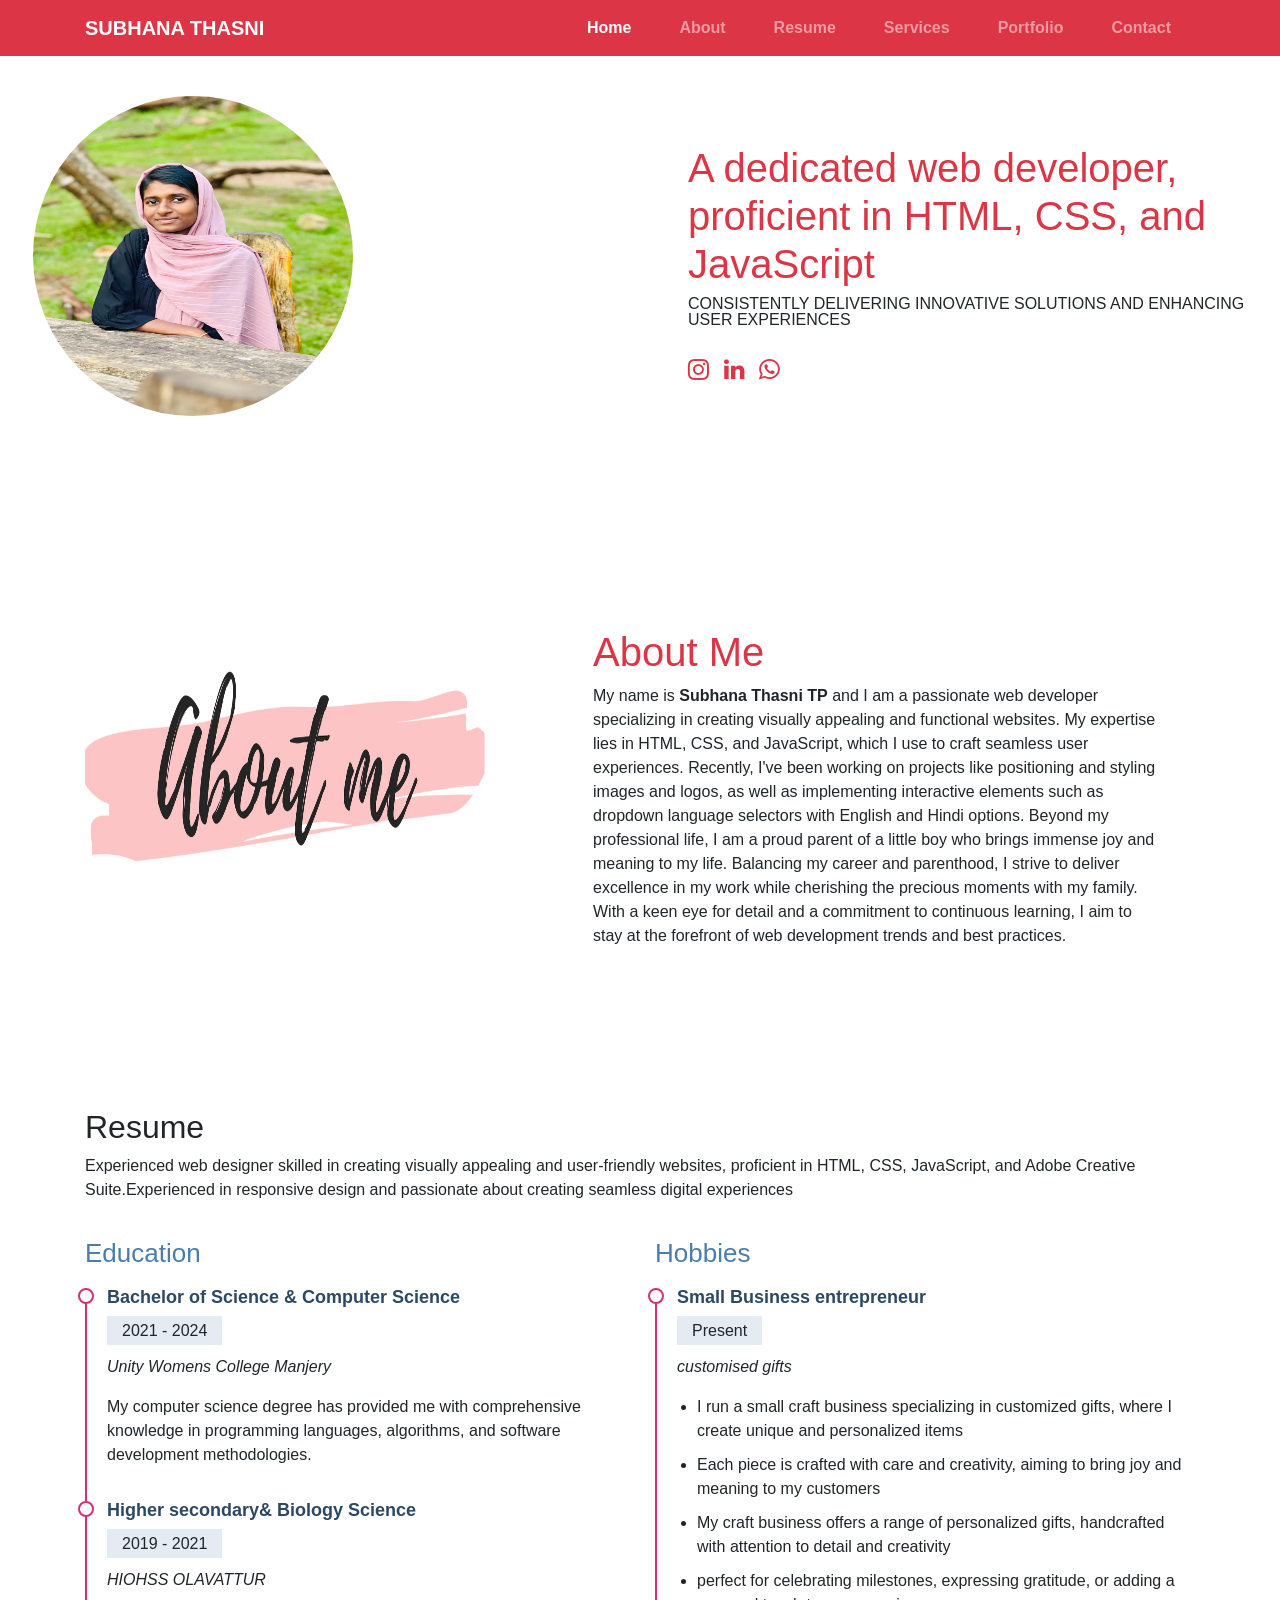
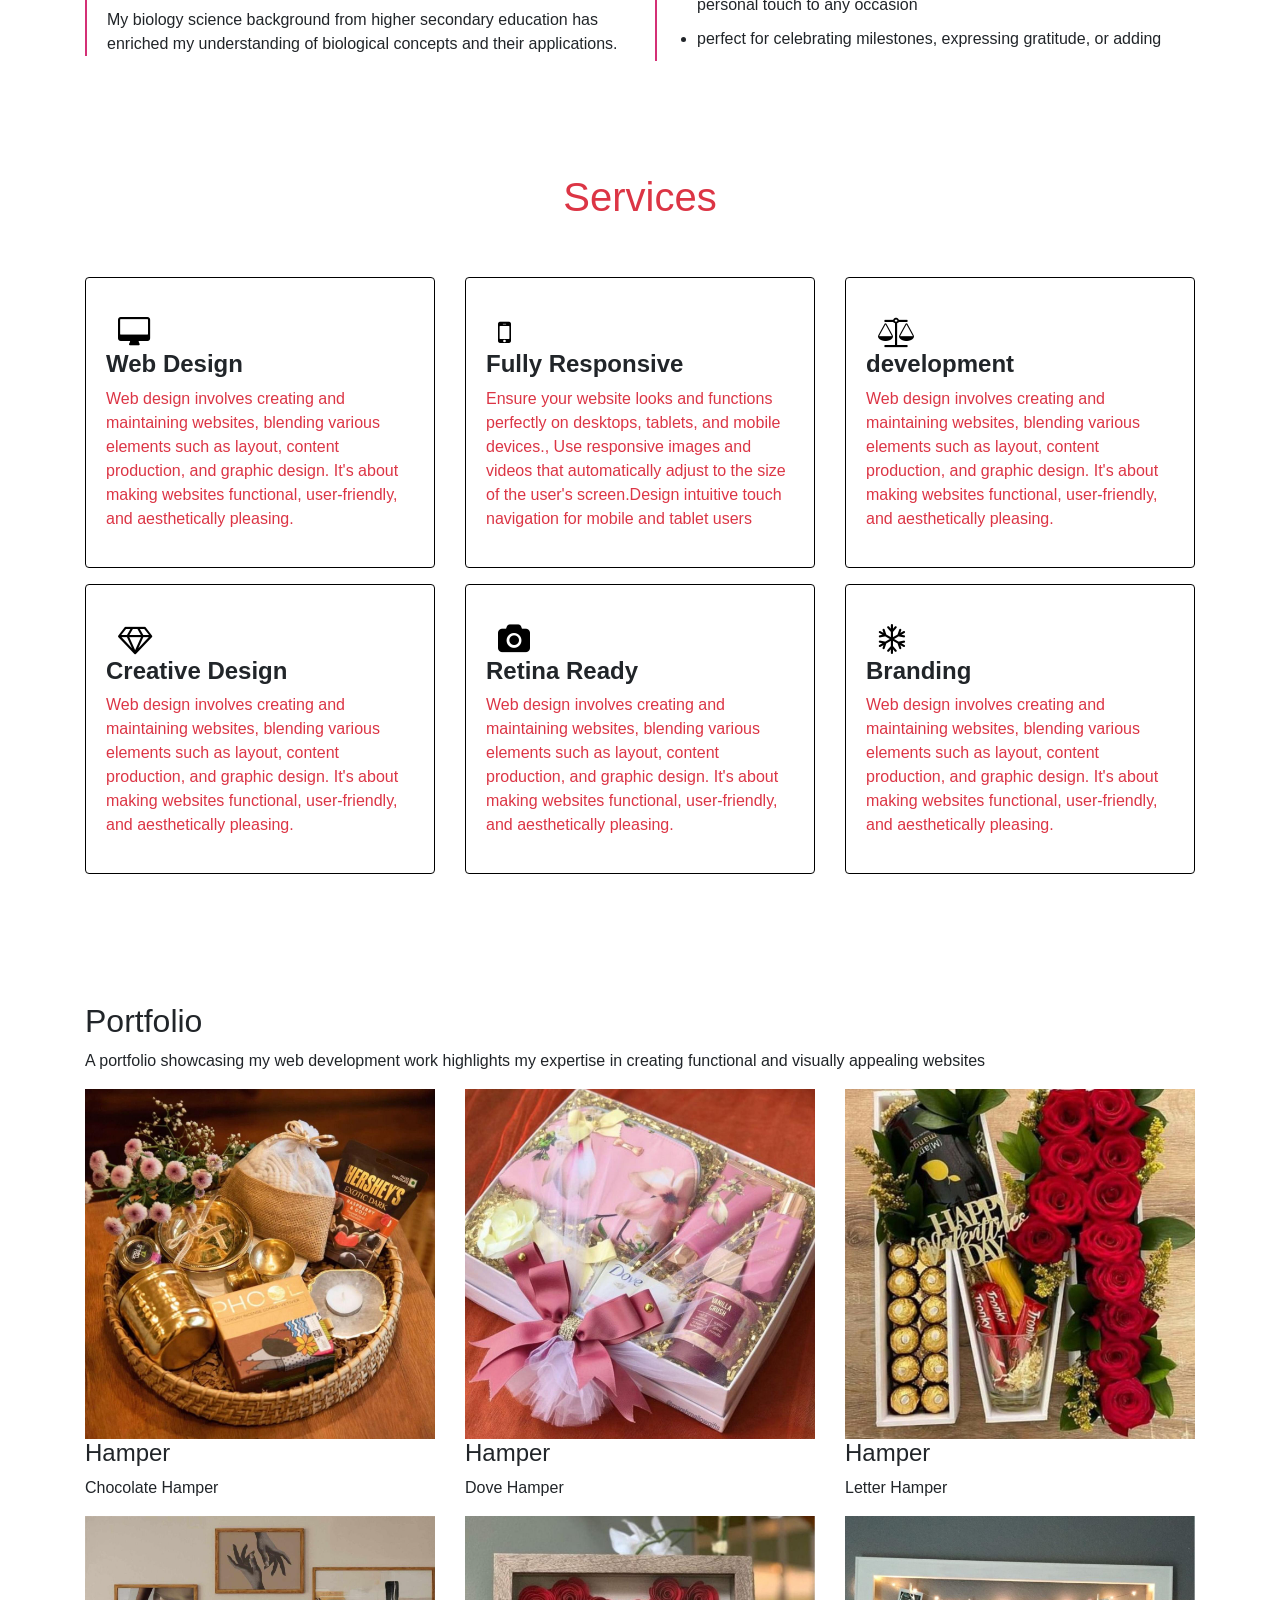
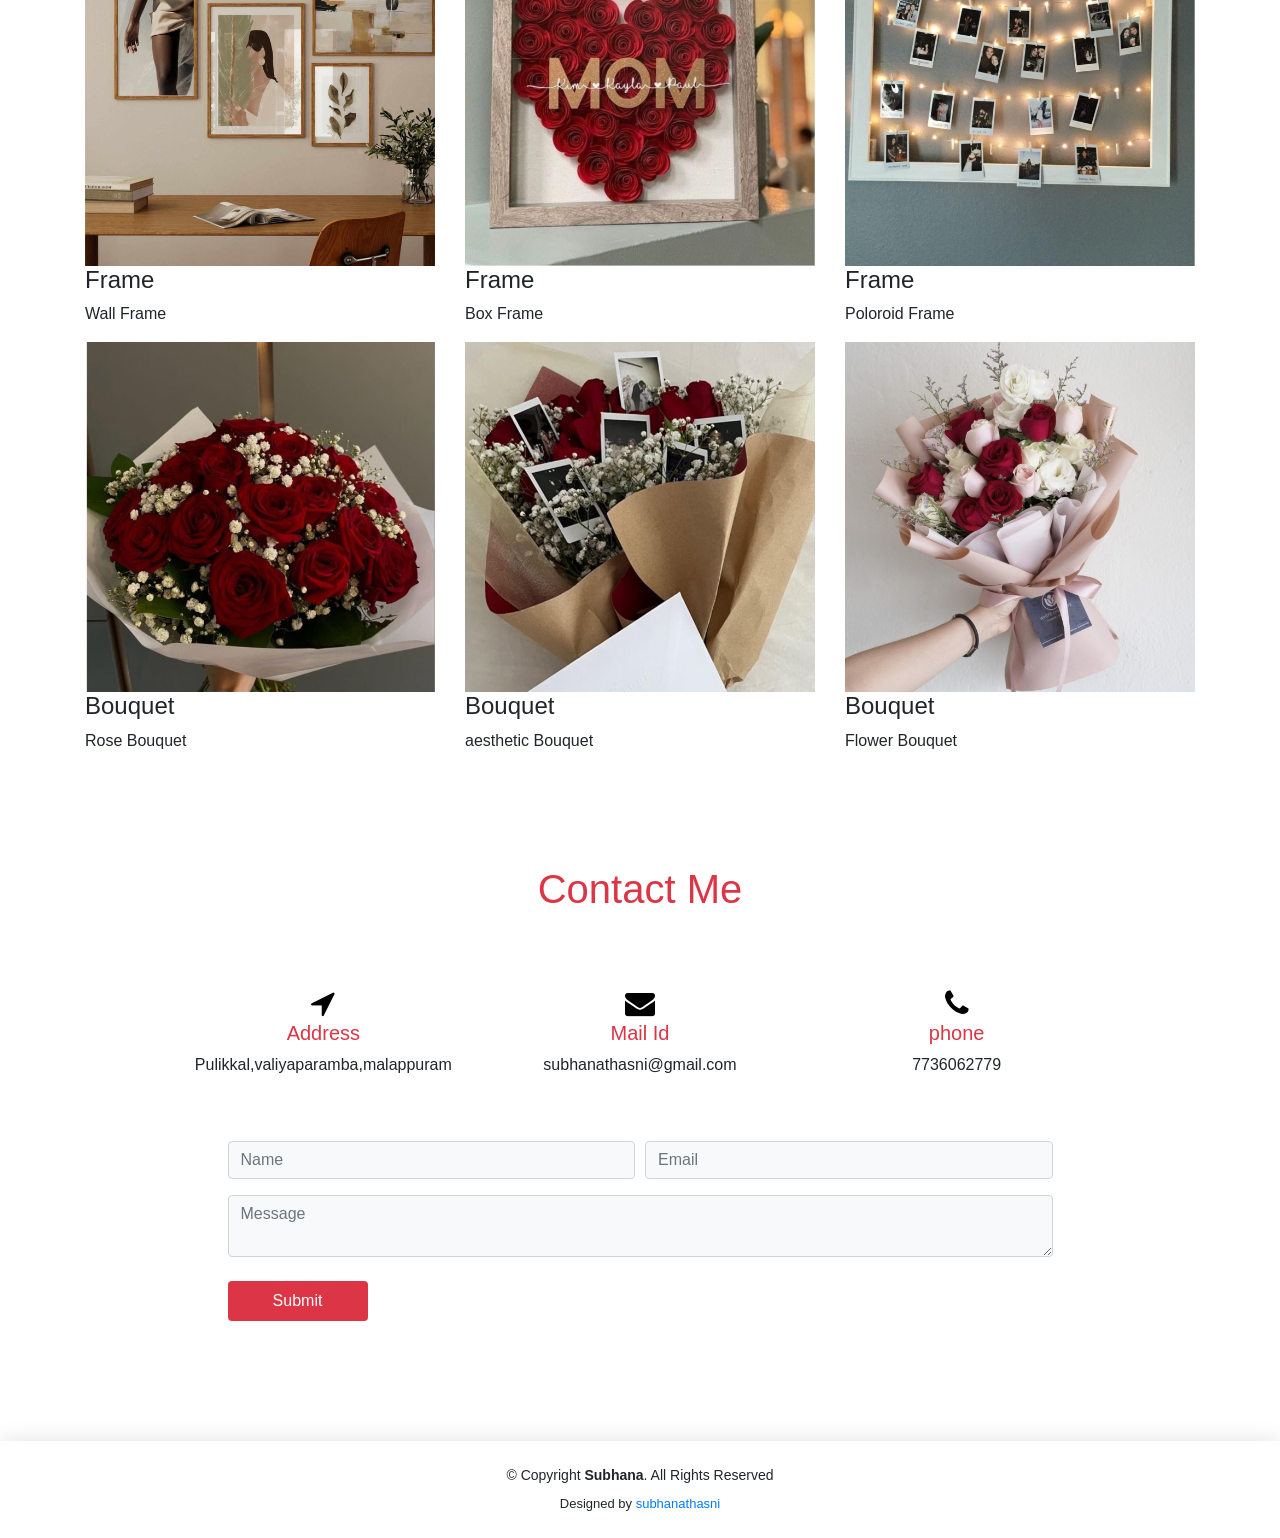
<file: index.html>
<!DOCTYPE html>
<html lang="en">
<head>
    <meta charset="UTF-8">
    <meta name="viewport" content="width=device-width, initial-scale=1.0">
    <title>Subhana Thasni</title>
    <link rel="stylesheet" href="https://cdn.jsdelivr.net/npm/bootstrap@4.3.1/dist/css/bootstrap.min.css" integrity="sha384-ggOyR0iXCbMQv3Xipma34MD+dH/1fQ784/j6cY/iJTQUOhcWr7x9JvoRxT2MZw1T" crossorigin="anonymous">
    <link rel="stylesheet" href="https://cdnjs.cloudflare.com/ajax/libs/font-awesome/4.7.0/css/font-awesome.min.css">
    <link rel="stylesheet" href="style.css">

</head>
<body>
    <nav id="navbar"  class="navbar navbar-expand-lg  navbar-dark bg-danger fixed-top">
        <div class="container">
        <a class="navbar-brand font-weight-bold text-white " href="#">SUBHANA THASNI</a>
        <button class="navbar-toggler" type="button" data-toggle="collapse" data-target="#navbarNav" aria-controls="navbarNav" aria-expanded="false" aria-label="Toggle navigation">
          <span class="navbar-toggler-icon"></span>
      </button>
        <div class="collapse navbar-collapse" id="navbarNav">
          <ul class="navbar-nav ml-auto text-light">
            <li class="nav-item ">
              <a class="nav-link px-lg-4 rounded" href="#home">Home</a>
            </li>
            <li class="nav-item">
              <a class="nav-link px-lg-4 rounded" href="#about">About</a>
            </li>
            <li class="nav-item">
              <a class="nav-link px-lg-4 rounded" href="#resume">Resume</a>
            </li>
            <li class="nav-item">
              <a class="nav-link px-lg-4 rounded" href="#services">Services</a>
            </li>
            <li class="nav-item">
              <a class="nav-link px-lg-4 rounded" href="#portfolio">Portfolio</a>
            </li>
            <li class="nav-item">
              <a class="nav-link px-lg-4 rounded" href="#contact">Contact</a>
            </li>
          </ul>
        </div>
        </div>
      </nav>

      <!-- main section -->

      <section class="main py-5" id="home">
        <div class="contain" py-5>
            <div class="row py-5">
                <div class="col-lg-6 pl-5">
                  <img src="subi.jpg" class="img" alt="...">
                </div>
                <div class="col-lg-6 p-5">
                  <h1 class="text-danger">A dedicated web developer, proficient in HTML, CSS, and JavaScript</h1>
                  <h6>consistently delivering innovative solutions and enhancing user experiences</h6>
                  <div class="social-icons mt-4 ">
                    <a href="https://www.instagram.com/subi_thaazz?igsh=NHpiNXUyOGxpN3Ru" target="_blank" class="social-icon pr-2">
                        <i class="fa fa-instagram"></i>
                    </a>
                    <a href="https://www.linkedin.com/in/subhanathasni" target="_blank" class="social-icon pr-2">
                      <i class="fa fa-linkedin"></i>
                  </a>
                  
                  
                  <a href="https://wa.me/917736062779?text=Hello%20there!" target="_blank" class="social-icon pr-2">
                    <i class="fa fa-whatsapp"></i>
                </a>
                </div>
              </div>
            </div>
        </div>
      </section>



      <section class="about pb-5 pt-5" id="about">
        <div class="container">
          <div class="row">
            <div class="col-lg-5">
              <img src="abo.jpg" class="rounded float-start" alt="..." style="width: 25rem; height: 25rem;">
            </div>
            <div class="col-lg-7 p-5">
              <h1 class="text-danger">About Me</h1>
              <p>My name is <b>Subhana Thasni TP</b> and I am a passionate web developer specializing in creating visually appealing and functional websites. My expertise lies in HTML, CSS, and JavaScript, which I use to craft seamless user experiences. Recently, I've been working on projects like positioning and styling images and logos, as well as implementing interactive elements such as dropdown language selectors with English and Hindi options.

                Beyond my professional life, I am a proud parent of a little boy who brings immense joy and meaning to my life. Balancing my career and parenthood, I strive to deliver excellence in my work while cherishing the precious moments with my family. With a keen eye for detail and a commitment to continuous learning, I aim to stay at the forefront of web development trends and best practices.
                </p>
            </div>
          </div>
        </div>
      </section>

      <section id="resume" class="resume section-bg pt-5">
        <div class="container">
  
          <div class="section-title">
            <h2>Resume</h2>
            <p>Experienced web designer skilled in creating visually appealing and user-friendly websites, proficient in HTML, CSS, JavaScript, and Adobe Creative Suite.Experienced in responsive design and passionate about creating seamless digital experiences</p>
          </div>
  
          <div class="row">
            <div class="col-lg-6">
              <h3 class="resume-title">Education</h3>
              <div class="resume-item">
                <h4>Bachelor of Science &amp; Computer Science</h4>
                <h5>2021 - 2024</h5>
                <p><em>Unity Womens College Manjery</em></p>
                <p>My computer science degree has provided me with comprehensive knowledge in programming languages, algorithms, and software development methodologies.</p>
              </div>
              <div class="resume-item">
                <h4>Higher secondary&amp; Biology Science</h4>
                <h5>2019 - 2021</h5>
                <p><em>HIOHSS OLAVATTUR</em></p>
                <p>My biology science background from higher secondary education has enriched my understanding of biological concepts and their applications.</p>
              </div>
  
              
            </div>
            <div class="col-lg-6">
              <h3 class="resume-title">Hobbies</h3>
              <div class="resume-item">
                <h4>Small Business entrepreneur</h4>
                <h5>Present</h5>
                <p><em>customised gifts</em></p>
                <p>
                <ul>
                  <li>I run a small craft business specializing in customized gifts, where I create unique and personalized items</li>
                  <li>Each piece is crafted with care and creativity, aiming to bring joy and meaning to my customers</li>
                  <li>My craft business offers a range of personalized gifts, handcrafted with attention to detail and creativity</li>
                  <li> perfect for celebrating milestones, expressing gratitude, or adding a personal touch to any occasion</li>
                  <li> perfect for celebrating milestones, expressing gratitude, or adding </li>
                </ul>
                </p>
              </div>
              
            </div>
          </div>
  
        </div>
      </section>

      <!-- services -->

      <section class="services py-5 " id="services">
        <div class="container py-5">
          <h1 class="text-center pb-5 text-danger">Services</h1>
          <div class="row pb-3">
            <div class="col-lg-4 mb-3">
              <div class="card">
                <div class="card-body">
                  <div class="circle">
                    <span><i class="fa fa-desktop" aria-hidden="true"></i></span>
                  </div>
                  <h4 class="font-weight-bold">Web Design</h4>
                  <p>Web design involves creating and maintaining websites, blending various elements such as layout, content production, and graphic design. It's about making websites functional, user-friendly, and aesthetically pleasing.</p>
                </div>
              </div>
            </div>

            <div class="col-lg-4 mb-3">
              <div class="card">
                <div class="card-body">
                  <div class="circle">
                    <span><i class="fa fa-mobile" aria-hidden="true"></i></span>
                  </div>
                  <h4 class="font-weight-bold">Fully Responsive</h4>
                  <p>Ensure your website looks and functions perfectly on desktops, tablets, and mobile devices., Use responsive images and videos that automatically adjust to the size of the user's screen.Design intuitive touch navigation for mobile and tablet users</p>
                </div>
              </div>
            </div>

            <div class="col-lg-4 mb-3">
              <div class="card">
                <div class="card-body">
                  <div class="circle">
                    <span><i class="fa fa-balance-scale" aria-hidden="true"></i></span>
                  </div>
                  <h4 class="font-weight-bold">development</h4>
                  <p>Web design involves creating and maintaining websites, blending various elements such as layout, content production, and graphic design. It's about making websites functional, user-friendly, and aesthetically pleasing.</p>
                </div>
              </div>
            </div>

            <div class="col-lg-4 mb-3">
              <div class="card">
                <div class="card-body">
                  <div class="circle">
                    <span><i class="fa fa-diamond" aria-hidden="true"></i></span>
                  </div>
                  <h4 class="font-weight-bold">Creative Design</h4>
                  <p>Web design involves creating and maintaining websites, blending various elements such as layout, content production, and graphic design. It's about making websites functional, user-friendly, and aesthetically pleasing.</p>
                </div>
              </div>
            </div>


            <div class="col-lg-4 mb-3">
              <div class="card">
                <div class="card-body">
                  <div class="circle">
                    <span><i class="fa fa-camera" aria-hidden="true"></i></span>
                  </div>
                  <h4 class="font-weight-bold">Retina Ready</h4>
                  <p>Web design involves creating and maintaining websites, blending various elements such as layout, content production, and graphic design. It's about making websites functional, user-friendly, and aesthetically pleasing.</p>
                </div>
              </div>
            </div>


            <div class="col-lg-4 mb-3">
              <div class="card">
                <div class="card-body">
                  <div class="circle">
                    <span><i class="fa fa-snowflake-o" aria-hidden="true"></i></span>
                  </div>
                  <h4 class="font-weight-bold">Branding</h4>
                  <p>Web design involves creating and maintaining websites, blending various elements such as layout, content production, and graphic design. It's about making websites functional, user-friendly, and aesthetically pleasing.</p>
                </div>
              </div>
            </div>

          </div>
        </div>
      </section>



      <section id="portfolio" class="portfolio section-bg">
      <div class="container">

        <div class="section-title">
          <h2>Portfolio</h2>
          <p>A portfolio showcasing my web development work highlights my expertise in creating functional and visually appealing websites</p>
        </div>

        

        <div class="row portfolio-container">

          <div class="col-lg-4 col-md-6 portfolio-item filter-app">
            <div class="portfolio-wrap">
              <img src="hamper1.jpg" class="img-fluid" alt="">
              <div class="portfolio-info">
                <h4>Hamper </h4>
                <p>Chocolate Hamper</p>
              </div>
            </div>
          </div>

          <div class="col-lg-4 col-md-6 portfolio-item filter-app">
            <div class="portfolio-wrap">
              <img src="hamper3.jpg" class="img-fluid" alt="">
              <div class="portfolio-info">
                <h4>Hamper</h4>
                <p>Dove Hamper</p>
              </div>
            </div>
          </div>


          <div class="col-lg-4 col-md-6 portfolio-item filter-card">
            <div class="portfolio-wrap">
              <img src="new5.jpg" class="img-fluid" alt="">
              <div class="portfolio-info">
                <h4>Hamper</h4>
                <p>Letter Hamper</p>
              </div>
            </div>
          </div>

          <div class="col-lg-4 col-md-6 portfolio-item filter-web">
            <div class="portfolio-wrap">
              <img src="frame1.jpg" class="img-fluid" alt="">
              <div class="portfolio-info">
                <h4>Frame</h4>
                <p>Wall Frame</p>
              </div>
            </div>
          </div>

          <div class="col-lg-4 col-md-6 portfolio-item filter-web">
            <div class="portfolio-wrap">
              <img src="frame2.jpg" class="img-fluid" alt="">
              <div class="portfolio-info">
                <h4>Frame</h4>
                <p>Box Frame</p>
              </div>
            </div>
          </div>

          <div class="col-lg-4 col-md-6 portfolio-item filter-web">
            <div class="portfolio-wrap">
              <img src="frame3.jpg" class="img-fluid" alt="">
              <div class="portfolio-info">
                <h4>Frame</h4>
                <p>Poloroid Frame</p>
              </div>
            </div>
          </div>

          <div class="col-lg-4 col-md-6 portfolio-item filter-card">
            <div class="portfolio-wrap">
              <img src="bouquet1.jpg" class="img-fluid" alt="">
              <div class="portfolio-info">
                <h4>Bouquet</h4>
                <p>Rose Bouquet</p>
              </div>
            </div>
          </div>


          <div class="col-lg-4 col-md-6 portfolio-item filter-card">
            <div class="portfolio-wrap">
              <img src="bouquet2.jpg" class="img-fluid" alt="">
              <div class="portfolio-info">
                <h4>Bouquet</h4>
                <p>aesthetic Bouquet</p>
              </div>
            </div>
          </div>

          <div class="col-lg-4 col-md-6 portfolio-item filter-card">
            <div class="portfolio-wrap">
              <img src="bouquet3.jpg" class="img-fluid" alt="">
              <div class="portfolio-info">
                <h4>Bouquet</h4>
                <p>Flower Bouquet</p>
              </div>
            </div>
          </div>

          

         

        </div>

      </div>
    </section>

      <section class="contact py-5" id="contact">
        <div class="container py-5">
          <h1 class="text-center text-danger">Contact Me</h1>
          <div class="row py-5">
            <div class="col-lg-10 mx-auto ">
              <div class="row text-center">
                <div class="col-lg-4">
                  <div class="circle">
                    <span><i class="fa fa-location-arrow" aria-hidden="true"></i></span>
                  </div>
                  <h5 class="text-danger">Address</h5>
                  <p>Pulikkal,valiyaparamba,malappuram</p> 
                </div>
                <div class="col-lg-4">
                  <div class="circle">
                    <span><i class="fa fa-envelope" aria-hidden="true"></i></span>
                  </div>
                  <h5 class="text-danger">Mail Id</h5>
                  <p>subhanathasni@gmail.com</p> 
                </div>
                <div class="col-lg-4">
                  <div class="circle">
                    <span><i class="fa fa-phone" aria-hidden="true"></i></span>
                  </div>
                  <h5 class="text-danger">phone</h5>
                  <p>7736062779</p> 
                </div>
              </div>
            </div>
          </div>

          <div class="row">
            <div class="col-lg-9 mx-auto">
              <form id="contactForm"action="https://api.web3forms.com/submit" method="POST">
                <div class="form-row">
                    <div class="col-lg-6">
                        <input type="text" class="form-control bg-light mb-3" placeholder="Name" name="name" required>
                    </div>
                    <div class="col-lg-6">
                        <input type="email" class="form-control bg-light mb-3" placeholder="Email" name="email" required>
                        <div id="emailError" class="text-danger"></div>
                    </div>
                </div>
                <div class="form-row">
                    <div class="col-lg-12">
                        <textarea class="form-control bg-light" placeholder="Message" name="message" required></textarea>
                    </div>
                    <input type="hidden" name="access_key" value="37ccdb34-6530-4478-af63-fc52d0ce7150">
                </div>
                <button type="submit" class="btn3 my-4">Submit</button>
            </form>
            
            </div>
          </div>
        </div>
      </section>
      
      <footer id="footer">
        <div class="container">
          <div class="copyright">
            &copy; Copyright <strong><span>Subhana</span></strong>. All Rights Reserved
          </div>
          <div class="credits">
            Designed by <a href="https://bootstrapmade.com/">subhanathasni</a>
          </div>
        </div>
      </footer>
      
    <script src="https://unpkg.com/aos@2.3.1/dist/aos.js"></script>
    <script src="https://code.jquery.com/jquery-3.3.1.slim.min.js" integrity="sha384-q8i/X+965DzO0rT7abK41JStQIAqVgRVzpbzo5smXKp4YfRvH+8abtTE1Pi6jizo" crossorigin="anonymous"></script>
    <script src="https://cdn.jsdelivr.net/npm/popper.js@1.14.7/dist/umd/popper.min.js" integrity="sha384-UO2eT0CpHqdSJQ6hJty5KVphtPhzWj9WO1clHTMGa3JDZwrnQq4sF86dIHNDz0W1" crossorigin="anonymous"></script>
    <script src="https://cdn.jsdelivr.net/npm/bootstrap@4.3.1/dist/js/bootstrap.min.js" integrity="sha384-JjSmVgyd0p3pXB1rRibZUAYoIIy6OrQ6VrjIEaFf/nJGzIxFDsf4x0xIM+B07jRM" crossorigin="anonymous"></script>
    <script src="script.js"></script>
</body>
</html>
</file>
<file: style.css>
*{
    padding: 0;
    margin: 0;
    box-sizing: border-box;
}
.body{
    overflow-x: hidden;
}
navbar{
    background-color: white;
}
.nav-link{
    color: white;
    font-size: 1 rem;
    font-weight: 700;
    cursor: pointer;
    text-decoration: none;
}

.nav-link:hover{
    color: white
}


.nav-link.active {
    color: white !important;
}

.navbar-brand{
    font-size: 1.25rem;
    font-weight: 800;
    color: black;
    cursor: default;
    text-decoration: none;
    
}
.navbar-brand:hover{
    color: black;
}

/* main section */
.img{
    width: 20em;
    height: 20em;
    border-radius: 50%;
}



.main h6{
    font-size: 1rem;
    text-transform: uppercase;
    line-height: 1;
    width: 40;
}

.social-icon {
    font-size: 24px; /* Adjust icon size */
    color: #dc3545;
}


.social-icon:hover {
    color: #0056b3; /* Change icon color on hover */
}
.card{
    border: 1px solid black;
}
.card p{
    color: #dc3545;
}

.circle{
height: 1em;
width: 2em;
padding: 12px;
margin-bottom: 20px;
font-size: 30px;
color: black;
display: inline-block;
}

.contact .btn3{
    background-color: #dc3545;
    color: white;
    outline: none;
    border: none;
    height: 40px;
    width: 140px;
    border-radius: 4px;
}

.btn3:hover{
    background-color: white;
    color: #dc3545;
    transition: 0.4s;
    border: 1px solid #dc3545;
}


.resume .resume-title {
    font-size: 26px;
    font-weight: 500;
    margin-top: 20px;
    margin-bottom: 20px;
    color: #4b7dab;
    font-family: "Poppins", sans-serif;
  }
  
  .resume .resume-item {
    padding: 0 0 20px 20px;
    margin-top: -2px;
    border-left: 2px solid #d43076;
    position: relative;
  }
  
  .resume .resume-item h4 {
    line-height: 18px;
    font-size: 18px;
    font-weight: 600;
    color: #2c4964;
    margin-bottom: 10px;
  }
  
  .resume .resume-item h5 {
    font-size: 16px;
    background: #e4ebf3;
    padding: 5px 15px;
    display: inline-block;
    font-weight: 400;
    margin-bottom: 10px;
    font-family: "Poppins", sans-serif;
  }
  
  .resume .resume-item ul {
    padding-left: 20px;
  }
  
  .resume .resume-item ul li {
    padding-bottom: 10px;
  }
  
  .resume .resume-item:last-child {
    padding-bottom: 0;
  }
  
  .resume .resume-item::before {
    content: "";
    position: absolute;
    width: 16px;
    height: 16px;
    border-radius: 50px;
    left: -9px;
    top: 0;
    background: #fff;
    border: 2px solid #d43076;
  }


  .portfolio-wrap img:hover{
    transform: scale(0.9);
  }
  #footer {
    background: #fff;
    padding: 24px 0;
    font-size: 14px;
    box-shadow: 0px 0 20px 0 rgba(0, 0, 0, 0.12);
  }
  
  #footer .copyright {
    text-align: center;
  }
  
  #footer .credits {
    padding-top: 8px;
    text-align: center;
    font-size: 13px;
  }


  .portfolio-details {
    padding-top: 40px;
  }
  
  .portfolio-details .portfolio-details-slider img {
    width: 100%;
  }
  
  .portfolio-details .portfolio-details-slider .swiper-pagination {
    margin-top: 20px;
    position: relative;
  }
  
  .portfolio-details .portfolio-details-slider .swiper-pagination .swiper-pagination-bullet {
    width: 12px;
    height: 12px;
    background-color: #fff;
    opacity: 1;
    border: 1px solid #d43076;
  }
  
  .portfolio-details .portfolio-details-slider .swiper-pagination .swiper-pagination-bullet-active {
    background-color: #d43076;
  }
  
  .portfolio-details .portfolio-info {
    padding: 30px;
    box-shadow: 0px 0 30px rgba(44, 73, 100, 0.08);
  }
  
  .portfolio-details .portfolio-info h3 {
    font-size: 22px;
    font-weight: 700;
    margin-bottom: 20px;
    padding-bottom: 20px;
    border-bottom: 1px solid #eee;
  }
  
  .portfolio-details .portfolio-info ul {
    list-style: none;
    padding: 0;
    font-size: 15px;
  }
  
  .portfolio-details .portfolio-info ul li+li {
    margin-top: 10px;
  }
  
  .portfolio-details .portfolio-description {
    padding-top: 30px;
  }
  
  .portfolio-details .portfolio-description h2 {
    font-size: 26px;
    font-weight: 700;
    margin-bottom: 20px;
  }
  
  .portfolio-details .portfolio-description p {
    padding: 0;
  }
</file>
